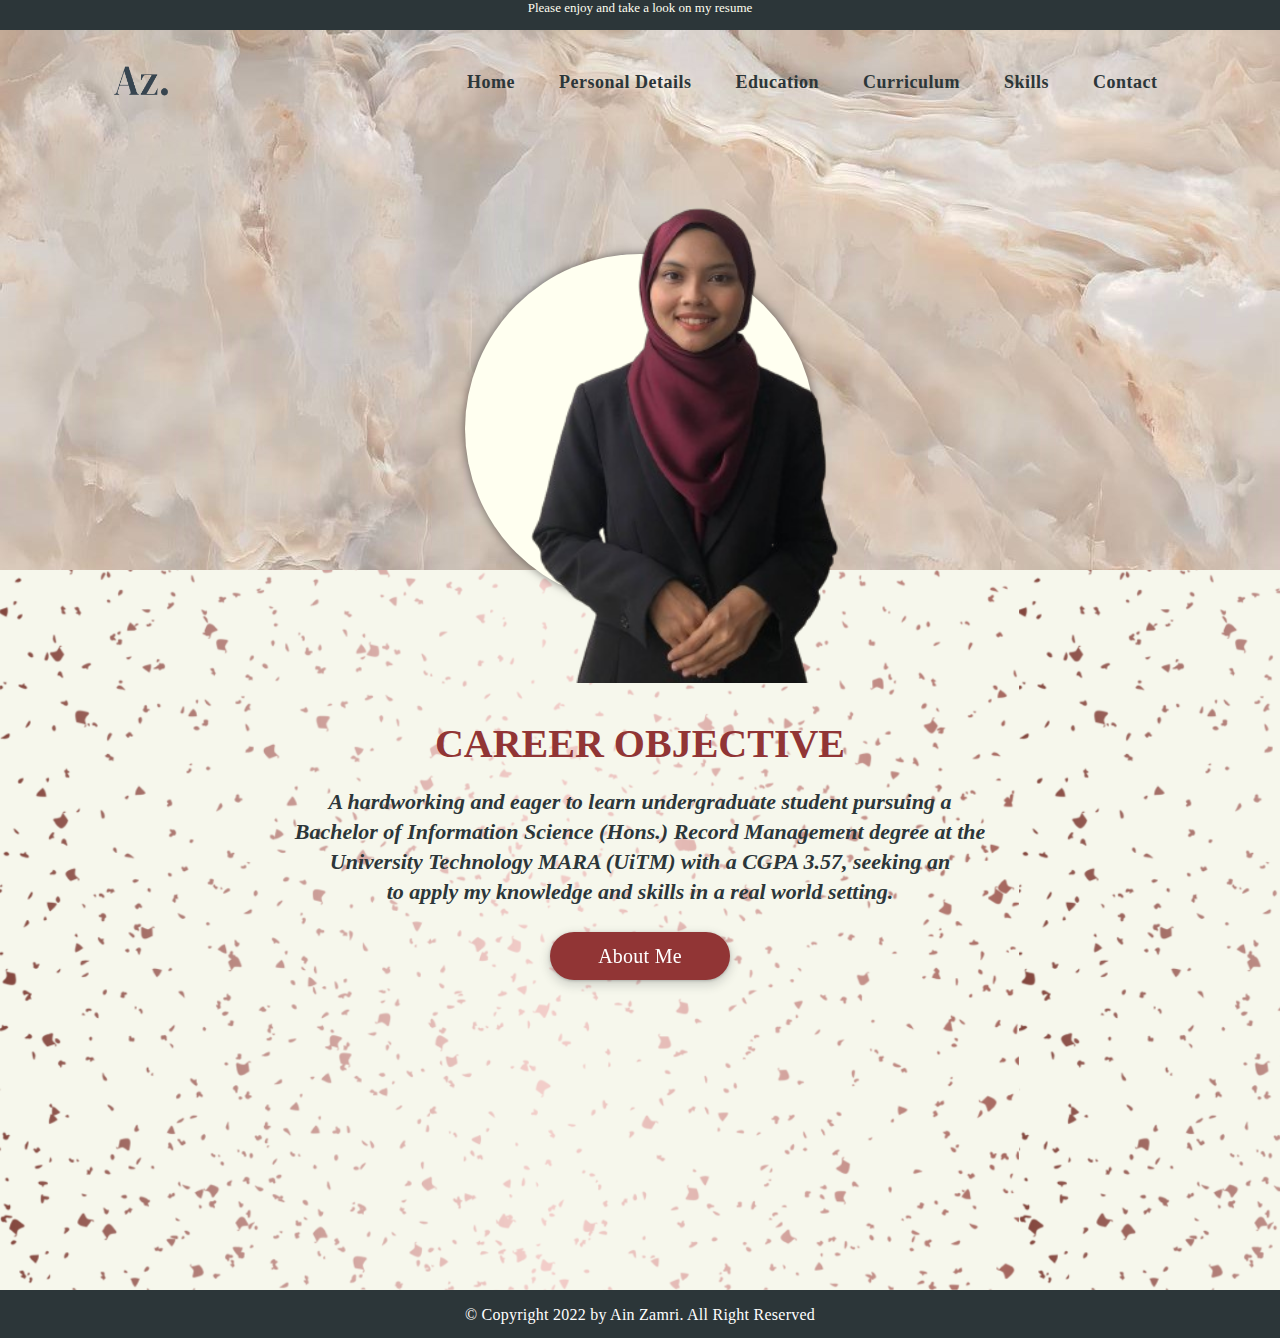
<file: index.html>
<!DOCTYPE html>
<html lang="en">
    <head>
        <meta charset="UTF-8">
        <meta name="viewport" content="width=device-width, initial-scale=1.0">
        <title>e-Resume</title>
        <link rel="stylesheet" href="css/home.css">
    </head>
    <body>

        <header> <p class="textfooter"> Please enjoy and take a look on my resume</p> 
        </header>

        <div class="hero">
            <nav>
                <a href="aboutme.html">
                <img src="ain/e-resume/image/logo.png" alt="logo" class="logo">
                </a>
                <ul>
                    <li><a href="index.html">Home</a></li>
                    <li><a href="profile.html">Personal Details</a></li>
                    <li><a href="education.html">Education</a></li>
                    <li><a href="curriculum.html">Curriculum</a></li>
                    <li><a href="skills.html">Skills</a></li>
                    <li><a href="contact.html">Contact</a></li>
                </ul>
            </nav>
            <div class="container">
                <div class="circle">
                </div>
            </div>
            <div class="images">
                <img src="ain/e-resume/image/homepage/gambarain.png" alt="gambarain">
            </div>
        </div>
        <div class="career">
            <h1>CAREER OBJECTIVE</h1>
            <p>A hardworking and eager to learn undergraduate student pursuing a 
                <br>Bachelor of Information Science (Hons.) Record Management degree at the 
                <br>University Technology MARA (UiTM) with a CGPA 3.57, seeking an 
                <br>to apply my knowledge and skills in a real world setting.
            </p>
            <form action="profile.html"> 
            <button class="button-17" role="button" >About Me</button>
          
        </div>
        <footer>
            <p>&copy; Copyright 2022 by Ain Zamri. All Right Reserved</p>
        </footer>    
    </body>    
</html>
</file>
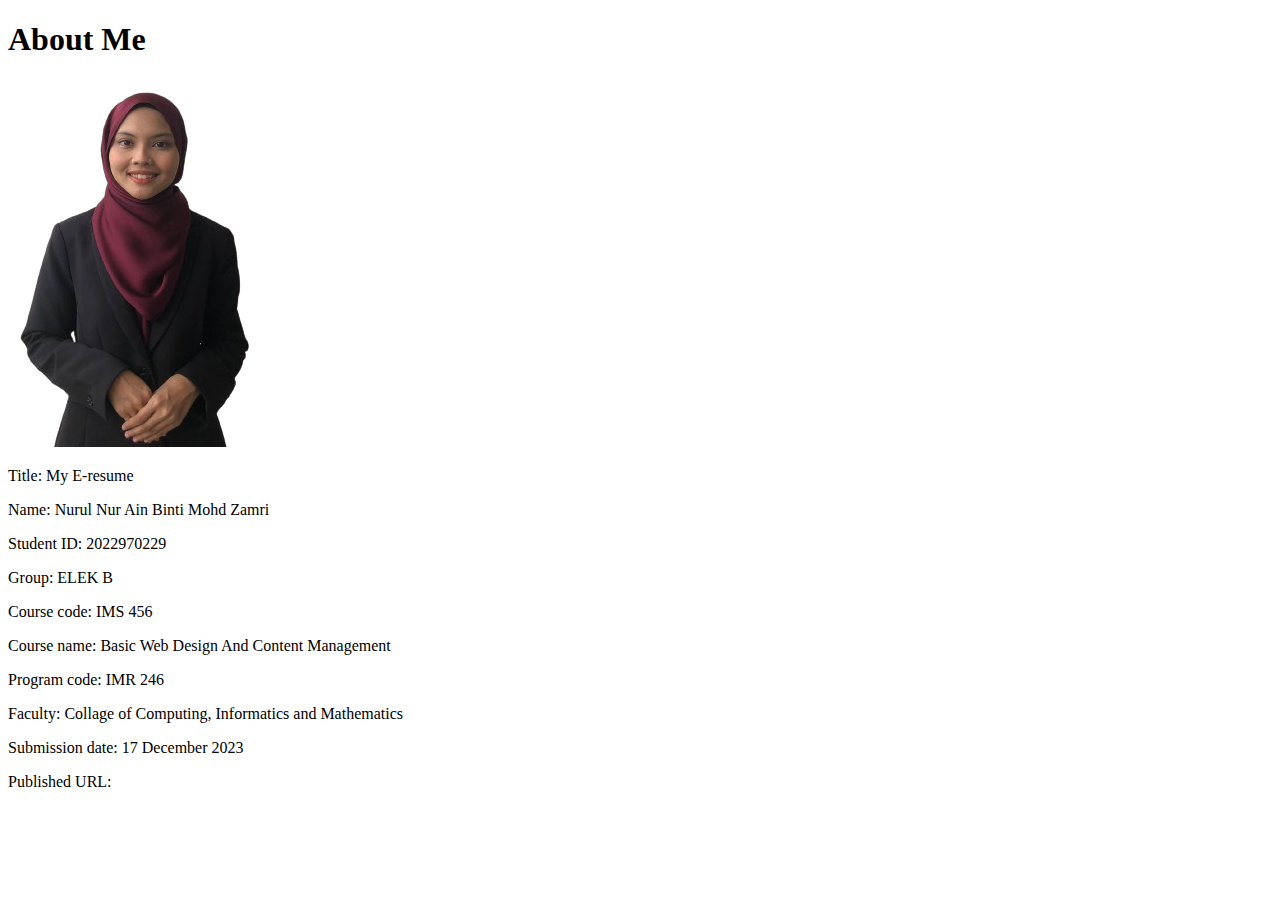
<file: aboutme.html>
<!DOCTYPE html>
<html lang="en">
    <head>
        <meta charset="UTF-8">
        <meta name="viewport" content="width=device-width, initial-scale=1.0">
        <title>e-Resume</title>

        <h1> About Me </h1>

        <img src="ain/e-resume/image/homepage/gambarain.png"> 

        <p>   Title: My E-resume</p>
        <p>   Name: Nurul Nur Ain Binti Mohd Zamri</p>
        <p>   Student ID: 2022970229</p>
        <p>   Group: ELEK B </p>
        <p>   Course code: IMS 456 </p>
        <p>   Course name: Basic Web Design And Content Management </p>
        <p>   Program code: IMR 246 </p>
        <p>   Faculty: Collage of Computing, Informatics and Mathematics </p>
        <p>   Submission date: 17 December 2023</p>
        <p>   Published URL:</p>
</file>
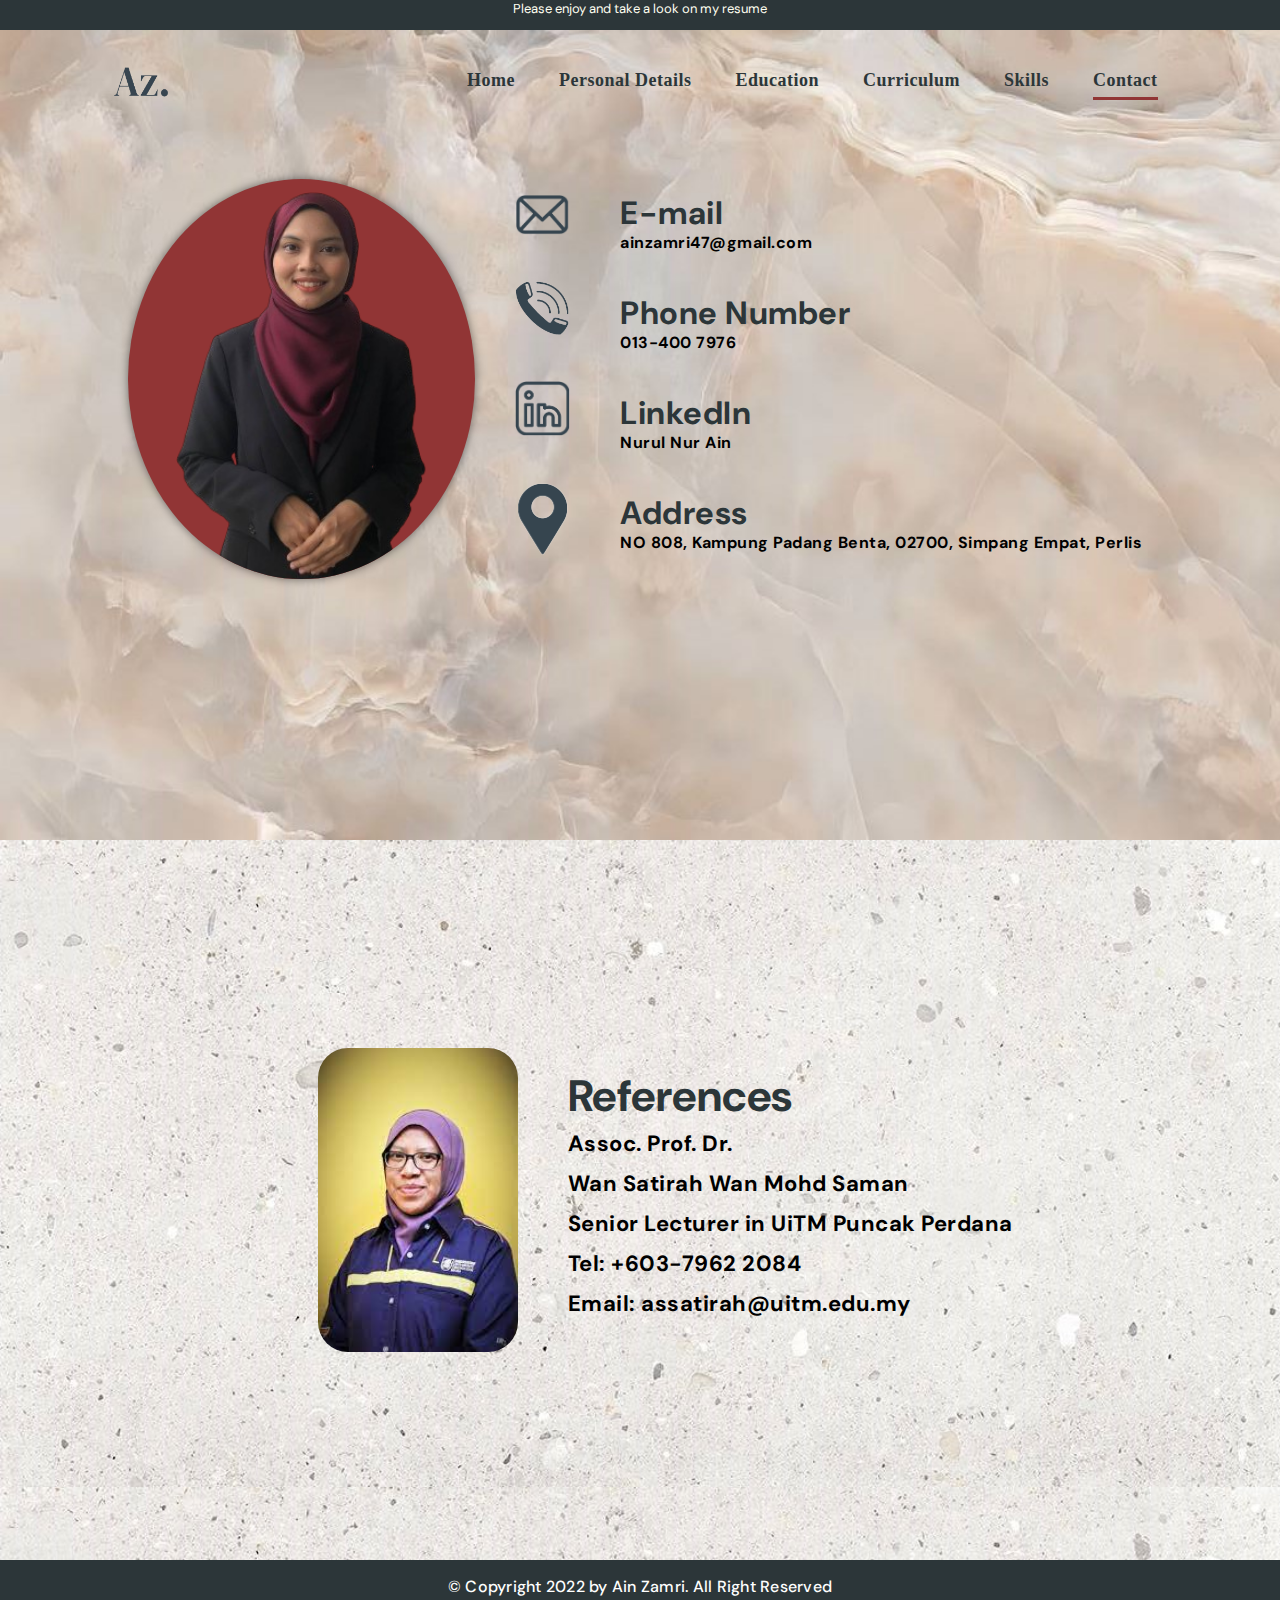
<file: contact.html>
<!DOCTYPE html>
<html lang="en">
    <head>
        <meta charset="UTF-8">
        <meta name="viewport" content="width=device-width, initial-scale=1.0">
        <title>e-Resume</title>
        <link rel="stylesheet" href="css/contact.css">
        <link href='https://fonts.googleapis.com/css?family=DM Sans' rel='stylesheet'>
    </head>
    <body>
        
        <header> <p class="textfooter"> Please enjoy and take a look on my resume</p> 
        </header>

        <div class="hero">
            <nav>
                <img src="ain/e-resume/image/logo.png" alt="logo" class="logo">
                <ul>
                    <li><a href="index.html">Home</a></li>
                    <li><a href="profile.html">Personal Details</a></li>
                    <li><a href="education.html">Education</a></li>
                    <li><a href="curriculum.html">Curriculum</a></li>
                    <li><a href="skills.html">Skills</a></li>
                    <li><a href="contact.html" class="active">Contact</a></li>
                </ul>
            </nav>


            <div class="container">
                <div class="circle">
                    <img src="ain/e-resume/image/homepage/gambarain.png" alt="gambarain">
                </div>
                <div class="contact">
                    <div class="icons">
                        <ul>
                            <li><img src="ain/e-resume/image/icon/email.png" alt="email" class="email"></li>
                            <li><img src="ain/e-resume/image/icon/fon.png" alt="fon" class="fon"></li>
                            <li><img src="ain/e-resume/image/icon/linkedin.png" alt="linked" class="linkedin"></li>
                            <li><img src="ain/e-resume/image/icon/location.png" alt="location" class="location"></li>
                        </ul>
                    </div>

                    <div class="info">
                        <ul>
                            <li><h1>E-mail</h1><h4>ainzamri47@gmail.com</h4></li>
                            <li><h1>Phone Number</h1><h4>013-400 7976</h4></li>
                            <li><h1>LinkedIn</h1><h4>Nurul Nur Ain</h4></li>
                            <li><h1>Address</h1><h4>NO 808, Kampung Padang Benta, 02700, Simpang Empat, Perlis</h4></li>
                        </ul>
                    </div>
                </div>
            </div>
        </div>


        <div class="ref">
            <div class="ref-images">
                <img src="ain/e-resume/image/contact/reference.jpeg" alt="ref">
            </div>
            <div class="inforef">
                <h1>References</h1>
                <h4>
                    Assoc. Prof. Dr.<br>Wan Satirah Wan Mohd Saman<br>Senior Lecturer in UiTM Puncak Perdana
                    <br>Tel: +603-7962 2084<br>Email: assatirah@uitm.edu.my
                </h4>
            </div>
        </div>


    <footer>
        <p>&copy; Copyright 2022 by Ain Zamri. All Right Reserved</p>
    </footer>    
</body>    
</html>
</file>
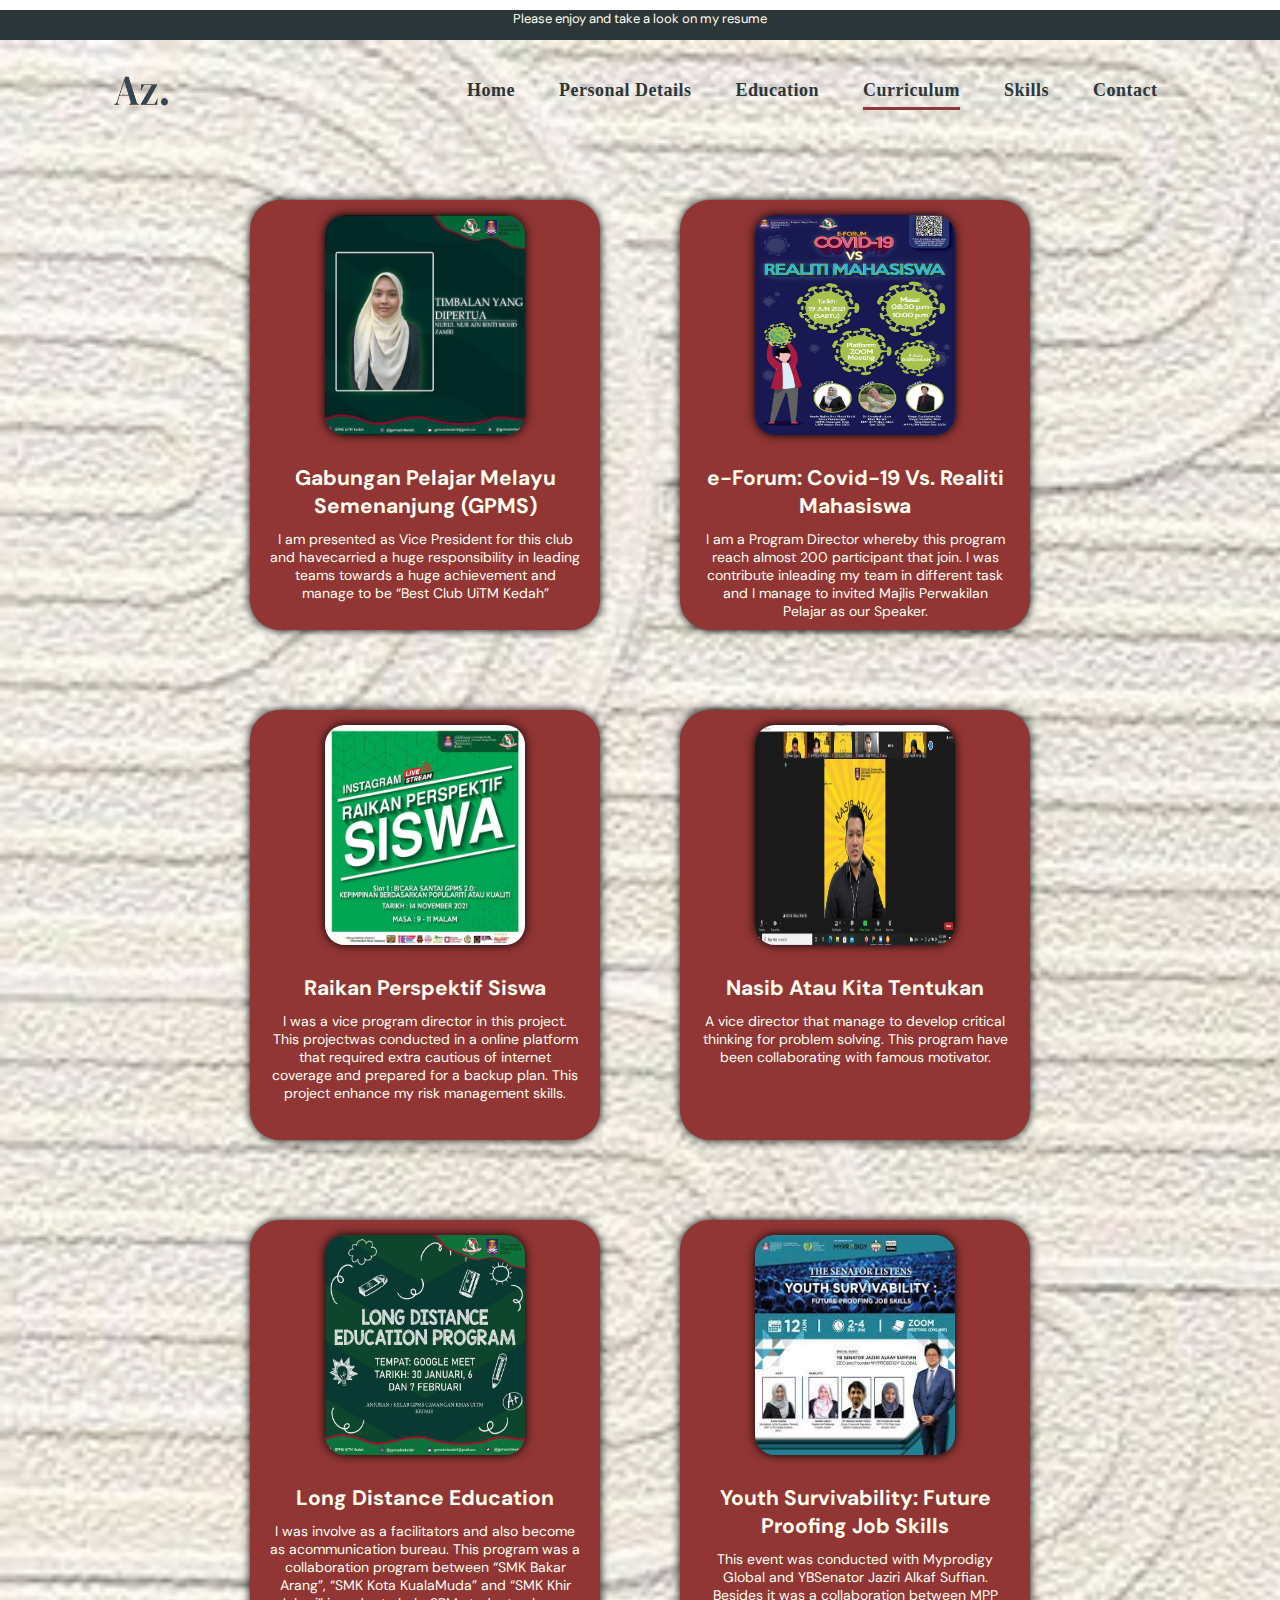
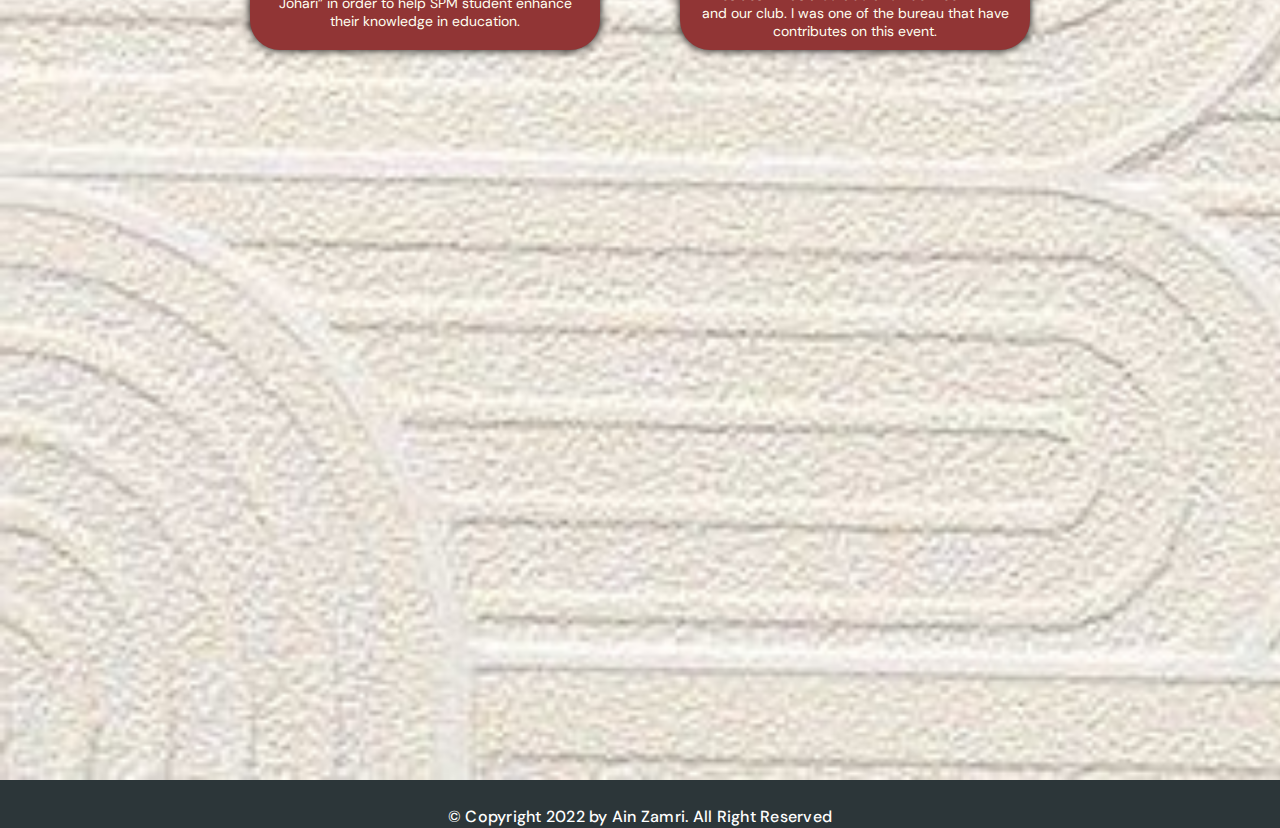
<file: curriculum.html>
<!DOCTYPE html>
<html lang="en">
    <head>
        <meta charset="UTF-8">
        <meta name="viewport" content="width=device-width, initial-scale=1.0">
        <title>e-Resume</title>
        <link rel="stylesheet" href="css/curriculum.css">
        <link href='https://fonts.googleapis.com/css?family=DM Sans' rel='stylesheet'>
    </head>
    <body>

        <header> <p class="textfooter"> Please enjoy and take a look on my resume</p> 
        </header>

        <div class="hero">
            <nav>
                <img src="ain/e-resume/image/logo.png" alt="logo" class="logo">
                <ul>
                    <li><a href="index.html">Home</a></li>
                    <li><a href="profile.html">Personal Details</a></li>
                    <li><a href="education.html">Education</a></li>
                    <li><a href="curriculum.html" class="active">Curriculum</a></li>
                    <li><a href="skills.html">Skills</a></li>
                    <li><a href="contact.html">Contact</a></li>
                </ul>
            </nav>


            <div class="container">
                <div class="card">
                    <img src="ain/e-resume/image/curricular/gpms 1.jpg" alt="gpms1">
                    <h2>Gabungan Pelajar Melayu Semenanjung (GPMS)</h2>
                    <p>I am presented as Vice President for this club and havecarried a huge responsibility in leading teams towards 
                        a huge achievement and manage to be “Best Club UiTM Kedah”</p>
                </div>


                <div class="card">
                    <img src="ain/e-resume/image/curricular/e-forum 1.jpg" alt="eforum1">
                    <h2>e-Forum: Covid-19 Vs. Realiti Mahasiswa</h2>
                    <p>I am a Program Director whereby this program reach almost 200 participant that join. I was contribute inleading 
                        my team in different task and I manage to invited Majlis Perwakilan Pelajar as our Speaker.</p>
                </div>


                <div class="card">
                    <img src="ain/e-resume/image/curricular/rps 1.jpg" alt="rps1">
                    <h2>Raikan Perspektif Siswa</h2>
                    <p>I was a vice program director in this project. This projectwas conducted in a online platform that 
                        required extra cautious of internet coverage and prepared for a backup plan. This project enhance my 
                        risk management skills.</p>


                </div>
                <div class="card">
                    <img src="ain/e-resume/image/curricular/natk 2.jpg" alt="natk1">
                    <h2>Nasib Atau Kita Tentukan</h2>
                    <p>A vice director that manage to develop critical thinking for problem solving. This program have been collaborating 
                        with famous motivator.</p>


                </div>
                <div class="card">
                    <img src="ain/e-resume/image/curricular/lde 1.jpg" alt="lde1">
                    <h2>Long Distance Education</h2>
                    <p>I was involve as a facilitators and also become as acommunication bureau. This program was a collaboration 
                        program between “SMK Bakar Arang”, “SMK Kota KualaMuda” and “SMK Khir Johari” in order to help SPM student 
                        enhance their knowledge in education.</p>


                </div>
                <div class="card">
                    <img src="ain/e-resume/image/curricular/youth 2.jpeg" alt="youth1">
                    <h2>Youth Survivability: Future Proofing Job Skills</h2>
                    <p>This event was conducted with Myprodigy Global and YBSenator Jaziri Alkaf Suffian. Besides it was a collaboration 
                        between MPP and our club. I was one of the bureau that have contributes on this event.</p>
                </div>
            </div>
        </div>


    <footer>
        <p>&copy; Copyright 2022 by Ain Zamri. All Right Reserved</p>
    </footer>    
</body>    
</html>
</file>
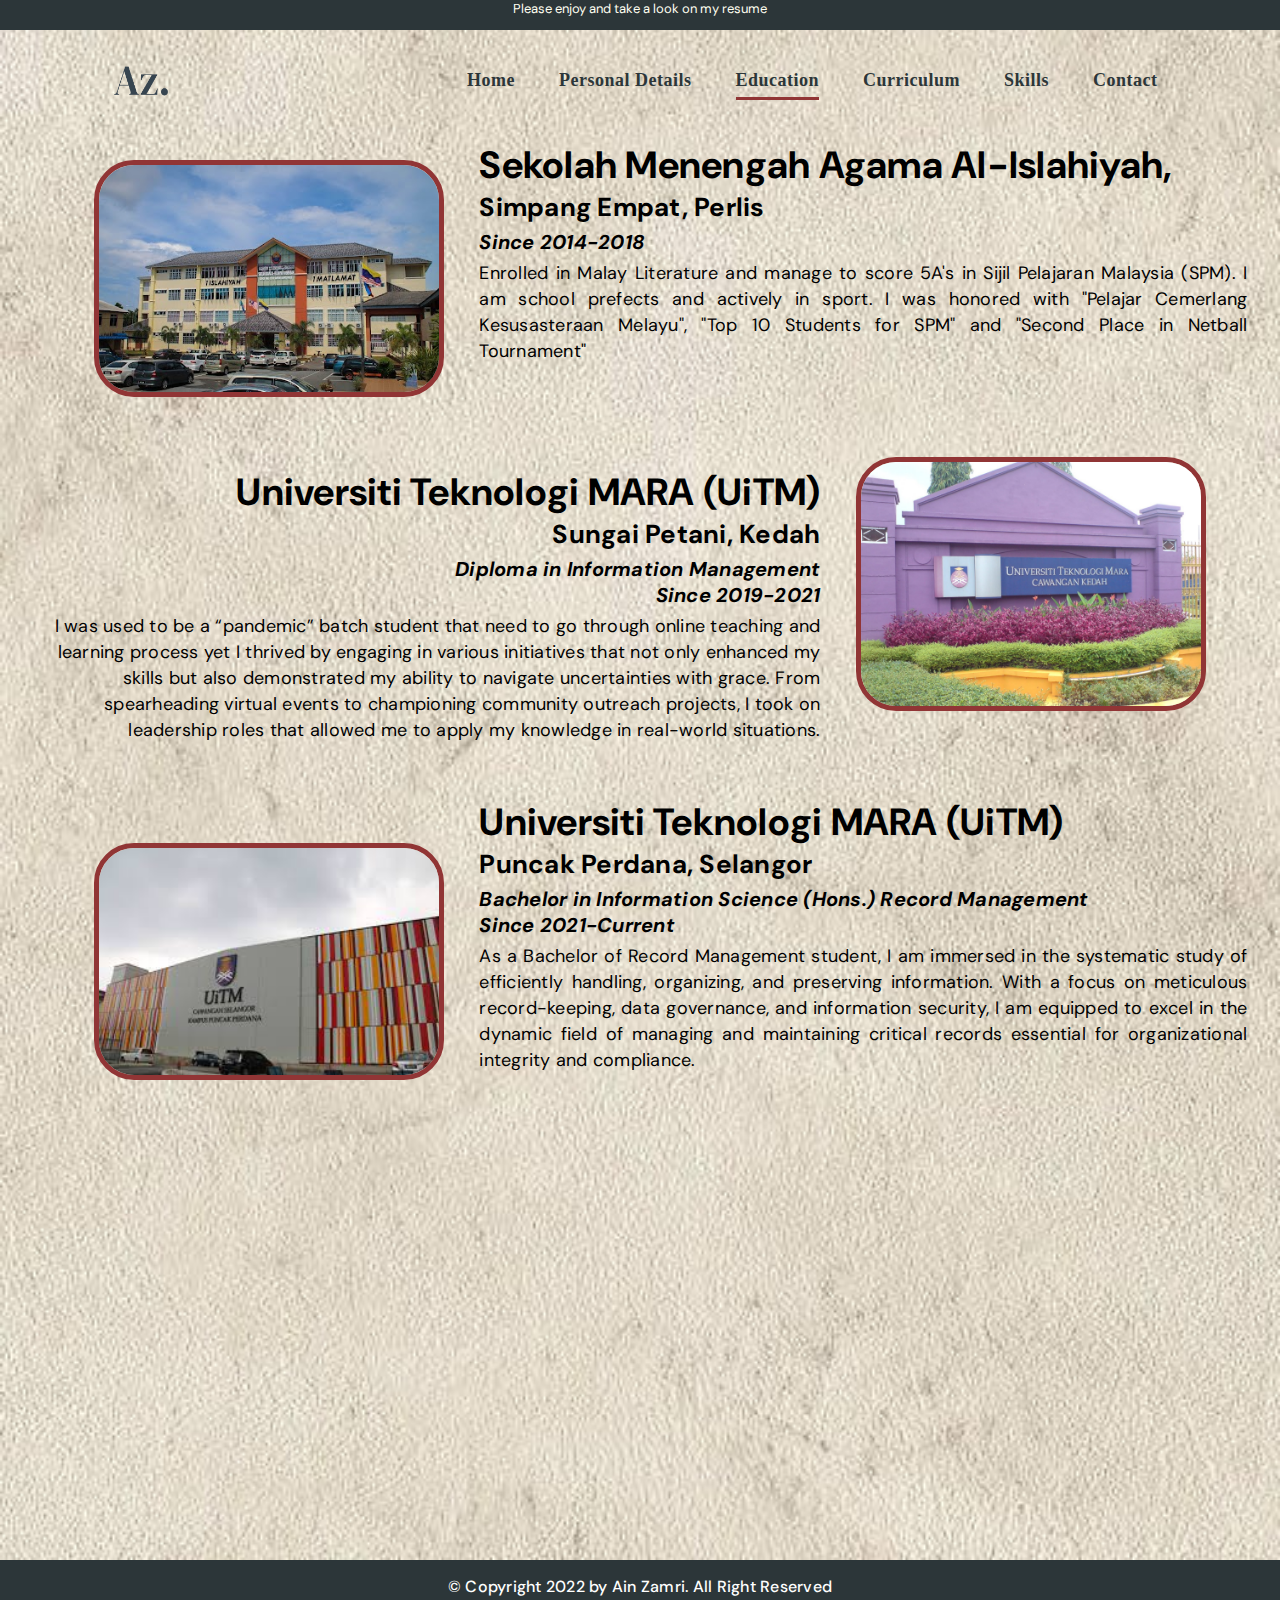
<file: education.html>
<!DOCTYPE html>
<html lang="en">
    <head>
        <meta charset="UTF-8">
        <meta name="viewport" content="width=device-width, initial-scale=1.0">
        <title>e-Resume</title>
        <link rel="stylesheet" href="css/education.css">
        <link href='https://fonts.googleapis.com/css?family=DM Sans' rel='stylesheet'>
    </head>
    <body>

        <header> <p class="textfooter"> Please enjoy and take a look on my resume</p> 
        </header>
        
        <div class="hero">
            <nav>
                <img src="ain/e-resume/image/logo.png" alt="logo" class="logo">
                <ul>
                    <li><a href="index.html">Home</a></li>
                    <li><a href="profile.html">Personal Details</a></li>
                    <li><a href="education.html" class="active">Education</a></li>
                    <li><a href="curriculum.html">Curriculum</a></li>
                    <li><a href="skills.html">Skills</a></li>
                    <li><a href="contact.html">Contact</a></li>
                </ul>
            </nav>
            <div class="container1">
                <img src="ain/e-resume/image/education/smk.jpg" alt="smk" class="smk">
                <div class="c1">
                    <h1>Sekolah Menengah Agama Al-Islahiyah,</h1>
                    <h2>Simpang Empat, Perlis</h2>
                    <h3>Since 2014-2018</h3>
                    <p>
                        Enrolled in Malay Literature and manage to score 5A's in Sijil Pelajaran Malaysia (SPM).
                        I am school prefects and actively in sport. I was honored with "Pelajar Cemerlang Kesusasteraan Melayu",
                        "Top 10 Students for SPM" and "Second Place in Netball Tournament"
                    </p>
                </div>
            </div>
            <div class="container2">
                <img src="ain/e-resume/image/education/uitm.kedah.jpg" alt="uitmkedah" class="uitmkedah">
                <div class="c2">
                    <h1>Universiti Teknologi MARA (UiTM)</h1>
                    <h2>Sungai Petani, Kedah</h2>
                    <h3>Diploma in Information Management
                        <br>Since 2019-2021
                    </h3>
                    <p>
                        I was used to be a “pandemic” batch student that need to go through online teaching and learning process 
                        yet I thrived by engaging in various initiatives that not only
                        enhanced my skills but also demonstrated my ability to navigate uncertainties 
                        with grace. From spearheading virtual events to championing community outreach projects, 
                        I took on leadership roles that allowed me to apply my knowledge in real-world situations.
                    </p>
                </div>
            </div>
            <div class="container3">
                <img src="ain/e-resume/image/education/uitm.puncakperdana.jpeg" alt="uitmpp" class="uitmpp">
                <div class="c3">
                    <h1>Universiti Teknologi MARA (UiTM)</h1>
                    <h2>Puncak Perdana, Selangor</h2>
                    <h3>Bachelor in Information Science (Hons.) Record Management
                        <br>Since 2021-Current
                    </h3>
                    <p>
                        As a Bachelor of Record Management student, I am immersed in the systematic study of efficiently handling, organizing,
                        and preserving information. With a focus on meticulous record-keeping, data governance, and information security, I am 
                        equipped to excel in the dynamic field of managing and maintaining critical records essential for organizational 
                        integrity and compliance. 
                    </p>
                </div>
            </div>
        </div>
    <footer>
        <p>&copy; Copyright 2022 by Ain Zamri. All Right Reserved</p>
    </footer>    
</body>    
</html>
</file>
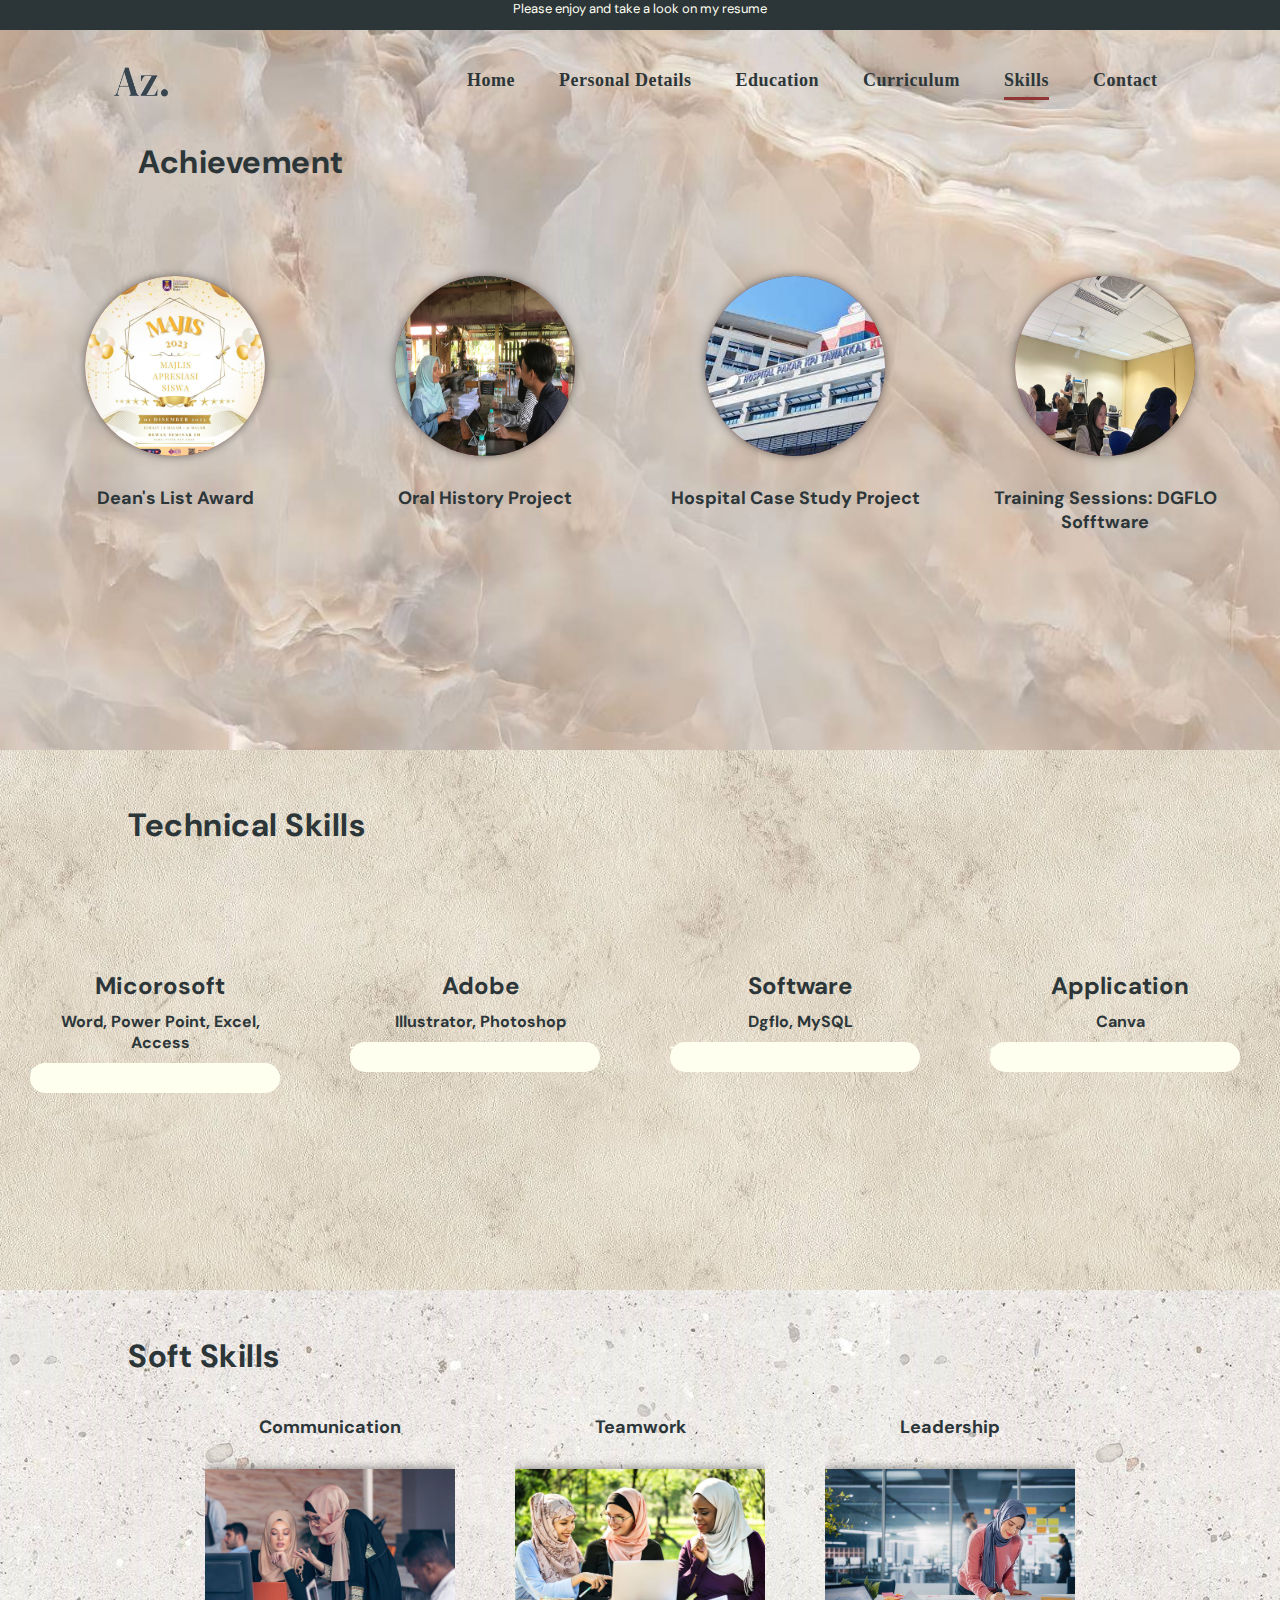
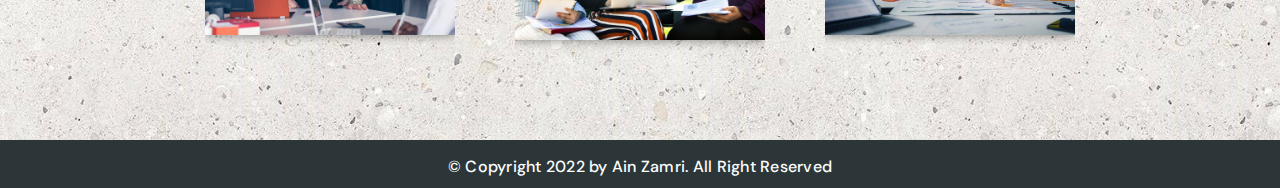
<file: skills.html>
<!DOCTYPE html>
<html lang="en">
    <head>
        <meta charset="UTF-8">
        <meta name="viewport" content="width=device-width, initial-scale=1.0">
        <title>e-Resume</title>
        <link rel="stylesheet" href="css/skills.css">
        <link href='https://fonts.googleapis.com/css?family=DM Sans' rel='stylesheet'>
    </head>
    <body>

        <header> <p class="textfooter"> Please enjoy and take a look on my resume</p> 
        </header>
        
        <div class="hero">
            <nav>
                <img src="ain/e-resume/image/logo.png" alt="logo" class="logo">
                <ul>
                    <li><a href="index.html">Home</a></li>
                    <li><a href="profile.html">Personal Details</a></li>
                    <li><a href="education.html">Education</a></li>
                    <li><a href="curriculum.html">Curriculum</a></li>
                    <li><a href="skills.html" class="active">Skills</a></li>
                    <li><a href="contact.html">Contact</a></li>
                </ul>
            </nav>


            <div class="text">
                <h1>Achievement</h1>
            </div>
            <div class="container">
                <div class="achievement">
                    <div class="card">
                        <div class="circle">
                            <img src="ain/e-resume/image/skill/deanlist.jpg" alt="deanlist">
                        </div>
                        <h2>Dean's List Award</h2>
                    </div>
                    <div class="card">
                        <div class="circle">
                            <img src="ain/e-resume/image/skill/oralhistory.jpg" alt="oralhistory" class="oralhistory">
                        </div>
                        <h2>Oral History Project</h2>
                    </div>
                    <div class="card">
                        <div class="circle">
                            <img src="ain/e-resume/image/skill/kpj.jpeg" alt="kpj">
                        </div>
                        <h2>Hospital Case Study Project</h2>
                    </div>
                    <div class="card">
                        <div class="circle">
                            <img src="ain/e-resume/image/skill/dgflo.jpg" alt="dgflo" class="dgflo">
                        </div>
                        <h2>Training Sessions: DGFLO Sofftware</h2>
                    </div>
                </div>
            </div>
        </div>


        <div class="technical">
            <div class="text-1">
                <h1>Technical Skills</h1>
            </div>
            <div class="container-tech">
                <div class="card-progress">
                    <h2>Micorosoft</h2>
                    <h4>Word, Power Point, Excel, Access</h4>
                    <div class="progress">
                        <div class="progress-value"><span>90%</span></div>
                    </div>
                </div>
                <div class="card-progress">
                    <h2>Adobe</h2>
                    <h4>Illustrator, Photoshop</h4>
                    <div class="progress">
                        <div class="progress-value-second"><span>70%</span></div>
                    </div>
                </div>
                <div class="card-progress">
                    <h2>Software</h2>
                    <h4>Dgflo, MySQL</h4>
                    <div class="progress">
                        <div class="progress-value-second"><span>70%</span></div>
                    </div>
                </div>
                <div class="card-progress">
                    <h2>Application</h2>
                    <h4>Canva</h4>
                    <div class="progress">
                        <div class="progress-value"><span>90%</span></div>
                    </div>
                </div>
            </div>
        </div>


        <div class="soft">
            <div class="text-1">
                <h1>Soft Skills</h1>
            </div>
            <div class="container">
                <div class="achievement">
                    <div class="card-soft">
                        <h2>Communication</h2>
                        <img src="ain/e-resume/image/skill/comunication.jpg" alt="comunication">
                    </div>
                </div>
                <div class="achievement">
                    <div class="card-soft">
                        <h2>Teamwork</h2>
                        <img src="ain/e-resume/image/skill/teamwork.jpg" alt="teamwork">
                    </div>
                </div><div class="achievement">
                    <div class="card-soft">
                        <h2>Leadership</h2>
                        <img src="ain/e-resume/image/skill/leadership.jpg" alt="leadership">
                    </div>
                </div>
            </div>
        </div>
    <footer>
        <p>&copy; Copyright 2022 by Ain Zamri. All Right Reserved</p>
    </footer>    
</body>    
</html>
</file>
<file: css/home.css>
*,
*:before,
*:after{
    margin: 0;
    padding: 0;
    box-sizing:  border-box;
    font-family: 'DM Serif Display';
}

.hero{
    position: relative;
    width: 100%;
    height: 60vh;
    background-size: cover;
    background-image:url(../ain/e-resume/image/background1.JPG);
}

.logo{
    height: 60px;
    width: 80px;

}

.textfooter { 
    text-align: center;
    font-size: 13px;
    color: #fffff0;
    font-family: 'DM Serif Display', 'DM Sans';
}

header{
    background-color: #2c3639;
    height: 30px;
    background-size: auto;
    background-position: center;
    text-align: center;
}

nav{
    display: flex;
    width: 84%;
    margin: auto;
    padding: 20px 0;
    align-items: center;
    justify-content: space-between;
}
nav ul li{
    display: inline-block;
    list-style: none;
    margin: 10px 20px;
}

nav ul li a{
    font-size: 18px;
    text-decoration: none;
    color: #2c3639;
    font-weight: bold;
    position: relative;
    letter-spacing: .5px;
}

a:after{
    content: "";
    position: absolute;
    background-color: #913535;
    height: 3px;
    width: 0;
    left: 0;
    bottom: -10px;
    transition: 0.3s;
}

a:hover:after{
    width: 100%;
}

.container{
    width: 100%;
    height: 50%;    
    margin-top: 70px;
    display: flex;
    align-items: center;
    justify-content: center;
}

.circle {
    margin-top: 180px;
    background-color: #fffff0;
    width: 350px;
    height: 350px;
    border-radius: 50%;
    overflow: hidden;
    box-shadow: 0 0 10px rgba(0, 0, 0, 0.5);
}

.images{
    width: 50%;
    height: 65%;
    position: absolute;
    bottom: 5%;
    right: 125px;
}

.images img{
    height: 140%;
    position: absolute;
    pointer-events: none;
}

.career{
    width: 100%;
    height: 80vh;
    text-align: center;
    padding-top: 150px;
    padding-bottom: 25px;
    background-image: url(../ain/e-resume/image/background5.png);
    background-size: contain;
}

.career h1{
    font-size: 40px;
    color: #913535;
    margin-bottom: 20px;
}

.career p{
    font-size: 22px;
    color: #2c3639;
    line-height: 30px;
    font-weight: bold;
    font-style:  italic;
    padding-bottom: 25px;
}

.button-17 {
    align-items: center;
    appearance: none;
    background-color: #913535;
    border-radius: 24px;
    border-style: none;
    box-shadow: rgba(0, 0, 0, .2) 0 3px 5px -1px,rgba(0, 0, 0, .14) 0 6px 10px 0,rgba(0, 0, 0, .12) 0 1px 18px 0;
    box-sizing: border-box;
    color: #fff;
    cursor: pointer;
    display: inline-flex;
    fill: currentcolor;
    font-family: 'DM Serif Family';
    font-size: 20px;
    height: 48px;
    justify-content: center;
    letter-spacing: .25px;
    line-height: normal;
    max-width: 100%;
    overflow: visible;
    padding: 2px 24px;
    position: relative;
    text-align: center;
    text-transform: none;
    transition: box-shadow 280ms cubic-bezier(.4, 0, .2, 1),opacity 15ms linear 30ms,transform 270ms cubic-bezier(0, 0, .2, 1) 0ms;
    user-select: none;
    -webkit-user-select: none;
    touch-action: manipulation;
    width: 180px;
    will-change: transform,opacity;
    z-index: 0;
}
  
.button-17:hover {
    background: #fffff0;
    color: #2c3639;
}
  
.button-17:active {
    box-shadow: 0 4px 4px 0 rgb(60 64 67 / 30%), 0 8px 12px 6px rgb(60 64 67 / 15%);
    outline: none;
}
  
.button-17:focus {
    outline: none;
    border: 2px solid #4285f4;
}
  
.button-17:not(:disabled) {
    box-shadow: rgba(60, 64, 67, .3) 0 1px 3px 0, rgba(60, 64, 67, .15) 0 4px 8px 3px;
}
  
.button-17:not(:disabled):hover {
    box-shadow: rgba(60, 64, 67, .3) 0 2px 3px 0, rgba(60, 64, 67, .15) 0 6px 10px 4px;
}
  
.button-17:not(:disabled):focus {
    box-shadow: rgba(60, 64, 67, .3) 0 1px 3px 0, rgba(60, 64, 67, .15) 0 4px 8px 3px;
}
  
.button-17:not(:disabled):active {
    box-shadow: rgba(60, 64, 67, .3) 0 4px 4px 0, rgba(60, 64, 67, .15) 0 8px 12px 6px;
}
  
.button-17:disabled {
    box-shadow: rgba(60, 64, 67, .3) 0 1px 3px 0, rgba(60, 64, 67, .15) 0 4px 8px 3px;
}

footer{
    color: #fff;
    background-color: #2c3639;
    font-size: 16px;
    font-weight: 500;
    height: 48px;
    justify-content: center;
    letter-spacing: .25px;
    line-height: normal;
    max-width: 100%;
    overflow: visible;
    padding: 16px 16px;
    position: relative;
    text-align: center;
    text-transform: none;
  }
</file>
<file: css/contact.css>
*,
*:before,
*:after{
    margin: 0;
    padding: 0;
    box-sizing:  border-box;
    font-family: 'DM Serif Display', 'DM Sans';
}

.hero{
    position: relative;
    width: 100%;
    height: 90vh;
    background-size: cover;
    background-image:url(../ain/e-resume/image/background1.JPG);
}

.logo{
    height: 60px;
    width: 80px;
}

.textfooter { 
    text-align: center;
    font-size: 13px;
    color: #fffff0;
}

header{
    background-color: #2c3639;
    height: 30px;
    background-size: auto;
    background-position: center;
    text-align: center;
}
nav{
    display: flex;
    width: 84%;
    margin: auto;
    padding: 20px 0;
    align-items: center;
    justify-content: space-between;
}
nav ul li{
    display: inline-block;
    list-style: none;
    margin: 20px 20px;
}

nav ul li a{
    font-size: 18px;
    text-decoration: none;
    color: #2c3639;
    font-family: 'DM Serif Display';
    font-weight: bold;
    position: relative;
    letter-spacing: .5px;
}

a:after{
    content: "";
    position: absolute;
    background-color: #913535;
    height: 3px;
    width: 0;
    left: 0;
    bottom: -10px;
    transition: 0.3s;
}

a:hover:after,
a.active:after{
    width: 100%;
}

.container{
    width: 100%;
    height: 495px;
    display: flex;
    justify-content: center;
    align-items: center;
}

.circle {
    position: relative;
    background-color: #913535;
    width: 400px;
    height: 400px;
    border-radius: 50%;
    overflow: hidden;
    left: 10%;
    box-shadow: 0 0 10px rgba(0, 0, 0, 0.5);
}

.circle img{
    position: relative;
    max-width: 100%;
    height: 400px;
    left: 10%;
}

.contact{
    display: flex;
    width: 84%;
    margin: auto;
    padding: 20px 0;
    align-items: center;
    justify-content: center;
}

.icons ul li{
    list-style: none;
    margin: 40px; 
    text-decoration: none;
}

.info ul li{
    list-style: none;
    margin: 40px 10px;
    text-decoration: none;
    letter-spacing: .5px;
    line-height: 30px;
}

.info ul li h1{
    color: #2c3639;
}

.icons ul li img{
    width: 55px;
}

.ref{
    width: 100%;
    height: 80vh;
    display: flex;
    justify-content: center;
    align-items: center;
    background-image: url(../ain/e-resume/image/background4.JPG);
    background-size: contain;
}

.ref-images{
    position: relative;
    float: left;
}

.inforef{
    position: relative;
    display: inline-block;
    justify-content: center;
    align-items: center;
    line-height: 40px;
    letter-spacing: .5px;
    font-size: 22px;
}
 
.inforef h1{
    color: #2c3639;
    display: inline-block;
}

.ref img{
    position: relative;
    float: left;
    margin: 50px;
    border-radius: 30px;
    width: 200px;
}

footer{
    font-family: 'DM Serif Display';
    color: #fff;
    background-color: #2c3639;
    font-size: 16px;
    font-weight: 500;
    height: 48px;
    justify-content: center;
    letter-spacing: .25px;
    line-height: normal;
    max-width: 100%;
    overflow: visible;
    padding: 16px 16px;
    position: relative;
    text-align: center;
    text-transform: none;
}
</file>
<file: css/curriculum.css>
*,
*:before,
*:after{
    margin: 0;
    padding: 0;
    box-sizing:  border-box;
    font-family: 'DM Sans', 'DM Serif Display';
}

.hero{
    position: relative;
    width: 100%;
    height: 260vh;
    background-size: cover;
    background-image:url(../ain/e-resume/image/background2.JPG);
}

.logo{
    height: 60px;
    width: 80px;
}

.textfooter { 
    text-align: center;
    font-size: 13px;
    color: #fffff0;
}

header{
    background-color: #2c3639;
    height: 30px;
    background-size: auto;
    background-position: center;
    text-align: center;
}
nav{
    display: flex;
    width: 84%;
    margin: auto;
    padding: 20px 0;
    align-items: center;
    justify-content: space-between;
}
nav ul li{
    display: inline-block;
    list-style: none;
    margin: 10px 20px;
}

nav ul li a{
    font-size: 18px;
    text-decoration: none;
    color: #2c3639;
    font-family: 'DM Serif Display';
    font-weight: bold;
    position: relative;
    letter-spacing: .5px;
}

a:after{
    content: "";
    position: absolute;
    background-color: #913535;
    height: 3px;
    width: 0;
    left: 0;
    bottom: -10px;
    transition: 0.3s;
}

a:hover:after,
a.active:after{
    width: 100%;
}

.container{
    width: 90%;
    overflow: hidden;
    margin: 20px auto;
    display: flex;
    justify-content: center;
    align-items: center;
    flex-wrap: wrap;
}

.card{
    position: relative;
    justify-content: center;
    align-items: center;
    text-align: center;
    width: 350px;
    height: 430px;
    margin: 40px;
    font-size: 14px;
    color: #fffff0;
    background-color: #913535;
    border-radius: 30px;
    overflow: hidden;
    font-family: 'DM Sans';
    box-shadow: 0 0 10px rgba(0, 0, 0, 1.2);
}

.card img{
    margin: 15px;
    width: 200px;
    height: 220px;
    border-radius: 20px;
    box-shadow: 0 0 10px rgba(0, 0, 0, 1.2);
    overflow: hidden;
}

.card h2, p{
    margin: 10px 20px;
}

footer{
    font-family: 'DM Serif Display';
    color: #fff;
    background-color: #2c3639;
    font-size: 16px;
    font-weight: 500;
    height: 48px;
    justify-content: center;
    letter-spacing: .25px;
    line-height: normal;
    max-width: 100%;
    overflow: visible;
    padding: 16px 16px;
    position: relative;
    text-align: center;
    text-transform: none;
    display: flex;
    flex-wrap: wrap;
}
</file>
<file: css/education.css>
*,
*:before,
*:after{
    margin: 0;
    padding: 0;
    box-sizing:  border-box;
    font-family: 'DM Sans', 'DM Serif Display';
}

.hero{
    position: relative;
    width: 100%;
    height: 170vh;
    background-size: cover;
    background-image:url(../ain/e-resume/image/background3.JPG);
}

.logo{
    height: 60px;
    width: 80px;
}

.textfooter { 
    text-align: center;
    font-size: 13px;
    color: #fffff0;
}

header{
    background-color: #2c3639;
    height: 30px;
    background-size: auto;
    background-position: center;
    text-align: center;
}

nav{
    display: flex;
    width: 84%;
    margin: auto;
    padding: 20px 0;
    align-items: center;
    justify-content: space-between;
}
nav ul li{
    display: inline-block;
    list-style: none;
    margin: 10px 20px;
}

nav ul li a{
    font-size: 18px;
    text-decoration: none;
    color: #2c3639;
    font-family: 'DM Serif Display';
    font-weight: bold;
    position: relative;
    letter-spacing: .5px;
}

a:after{
    content: "";
    position: absolute;
    background-color: #913535;
    height: 3px;
    width: 0;
    left: 0;
    bottom: -10px;
    transition: 0.3s;
}

a:hover:after,
a.active:after{
    width: 100%;
}

.container1,  
.container3{
    float: left;
    width: 100%;
    position: relative;
    display: flex;
    justify-content: center;
    align-items: center;
    font-family: 'DM Sans';
}

.container2{
    float: right;
    width: 100%;
    position: relative;
}

.smk,
.uitmpp{
    position: relative;
    float: left;
    width: 350px;
    left: 1%;
    margin: 30px 10px;
    border-radius: 40px;
    border: 5px solid #913535;
}

.uitmkedah{
    position: relative;
    float: right;
    width: 350px;
    right: 5%;
    margin: 30px 10px;
    border-radius: 40px;
    border: 5px solid #913535;

}

.c1, .c3{
    width: 60%;
    position: relative;
    float: left;
    top: 10%;
    left: 3%;
    letter-spacing: .25px;
    text-align: justify;
}

.c2{
    width: 60%;
    position: relative;
    float: right;
    right: 7%;
    letter-spacing: .25px;
    text-align: right;
    margin-top: 40px;
}

.c1 h1,
.c2 h1, 
.c3 h1{
    font-size: 38px;
    font-weight: bold;
}

.c1 h2,
.c2 h2,
.c3 h2{
    font-size: 26px;
    padding-bottom: 5px;
    font-weight: bold;
}

.c1 h3,
.c2 h3,
.c3 h3{
    font-size: 20px;
    font-style: italic;
    padding-bottom: 5px;
}

.c1 p,
.c2 p,
.c3 p{
    font-size: 18px;
    line-height: 26px;
    padding-bottom: 7%;
}

footer{
    color: #fff;
    background-color: #2c3639;
    font-size: 16px;
    font-weight: 500;
    height: 48px;
    justify-content: center;
    letter-spacing: .25px;
    line-height: normal;
    max-width: 100%;
    overflow: visible;
    padding: 16px 16px;
    position: relative;
    text-align: center;
    text-transform: none;
}
</file>
<file: css/skills.css>
*,
*:before,
*:after{
    margin: 0;
    padding: 0;
    box-sizing:  border-box;
    font-family: 'DM Serif Display', 'DM Sans';
}

.hero{
    position: relative;
    width: 100%;
    height: 80vh;
    background-size: cover;
    background-image:url(../ain/e-resume/image/background1.JPG);
}

.logo{
    height: 60px;
    width: 80px;
}

.textfooter { 
    text-align: center;
    font-size: 13px;
    color: #fffff0;
}

header{
    background-color: #2c3639;
    height: 30px;
    background-size: auto;
    background-position: center;
    text-align: center;
}

nav{
    display: flex;
    width: 84%;
    margin: auto;
    padding: 20px 0;
    align-items: center;
    justify-content: space-between;
}
nav ul li{
    display: inline-block;
    list-style: none;
    margin: 20px 20px;
}

nav ul li a{
    font-size: 18px;
    text-decoration: none;
    color: #2c3639;
    font-family: 'DM Serif Display';
    font-weight: bold;
    position: relative;
    letter-spacing: .5px;
}

a:after{
    content: "";
    position: absolute;
    background-color: #913535;
    height: 3px;
    width: 0;
    left: 0;
    bottom: -10px;
    transition: 0.3s;
}

a:hover:after,
a.active:after{
    width: 100%;
}

.container{
    width: 100%;
    height: 45vh;
    display: flex;
    justify-content: center;
    align-items: center;
}

.achievement{
    display: flex;
    justify-content: center;
    align-items: center;
    flex-wrap: wrap;
}

.text{
    position: relative;
    left: 10%;
    margin: 10px 10px;
    letter-spacing: .5px;
    color: #2c3639;
}

.circle {
    position: relative;
    background-color: #913535;
    width: 180px;
    height: 180px;
    border-radius: 50%;
    margin: 30px 10px;
    overflow: hidden;
    left: 10%;
    box-shadow: 0 0 10px rgba(0, 0, 0, 0.5);
}

.circle img{
    max-width: 100%
}

.card{
    position: relative;
    justify-content: center;
    align-items: center;
    text-align: center;
    width: 250px;
    height: 300px;
    margin: 30px;
    font-size: 12px;
    color: #2c3639;
    border-radius: 30px;
    overflow: hidden;
    font-family: 'DM Sans';
}

.card-progress{
    position: relative;
    text-align: center;
    width: 300px;
    height: 50px;
    margin: 30px;
    color: #2c3639;
    font-family: 'DM Sans';
}

.card-progress h2, h4{
    margin-bottom: 10px;
}

.oralhistory,
.dgflo{
    height: 100%;
}

.technical{
    position: relative;
    width: 100%;
    height: 60vh;
    background-image: url(../ain/e-resume/image/background3.JPG);
    background-size: contain;
}

.container-tech{
    width: 100%;
    height: 45vh;
    display: flex;
    justify-content: center;
    align-items: center;
}

.text-1{
    position: relative;
    left: 10%;
    top: 10%;
    letter-spacing: .5px;
    color: #2c3639;
}

.progress {
    background: #fffff0;
    justify-content: flex-start;
    border-radius: 100px;
    align-items: center;
    position: relative;
    padding: 0;
    height: 30px;
    width: 250px;
}
  
.progress-value {
    animation: load 3s normal forwards;
    box-shadow: 0 10px 40px -10px #fff;
    border-radius: 100px;
    background: #913535;
    height: 30px;
    width: 0;
}

.progress-value-second{
    animation: progress-value-second 3s normal forwards;
    box-shadow: 0 10px 40px -10px #fff;
    border-radius: 100px;
    background: #913535;
    height: 30px;
    width: 0;
}

.progress-value span,
.progress-value-second span {
    color: #fffff0;
}

@keyframes progress-value-second {
    0% { width: 0; }
    100% { width: 70%; }
}

@keyframes load {
    0% { width: 0; }
    100% { width: 90%; }
}

.soft{
    position: relative;
    width: 100%;
    height: 50vh;
    background-image: url(../ain/e-resume/image/background4.JPG);
    background-size: contain;
}

.card-soft{
    position: relative;
    justify-content: center;
    align-items: center;
    text-align: center;
    width: 250px;
    height: 300px;
    margin: 30px;
    font-size: 12px;
    color: #2c3639;
    border-radius: 30px;
    overflow: hidden;
    font-family: 'DM Sans';
}

.card-soft img{
    max-width: 100%;
    box-shadow: 0 0 10px rgba(0, 0, 0, 0.5);
}

.card-soft h2{
    margin: 30px;
}

footer{
    font-family: 'DM Serif Display';
    color: #fff;
    background-color: #2c3639;
    font-size: 16px;
    font-weight: 500;
    height: 48px;
    justify-content: center;
    letter-spacing: .25px;
    line-height: normal;
    max-width: 100%;
    overflow: visible;
    padding: 16px 16px;
    position: relative;
    text-align: center;
    text-transform: none;
}
</file>
